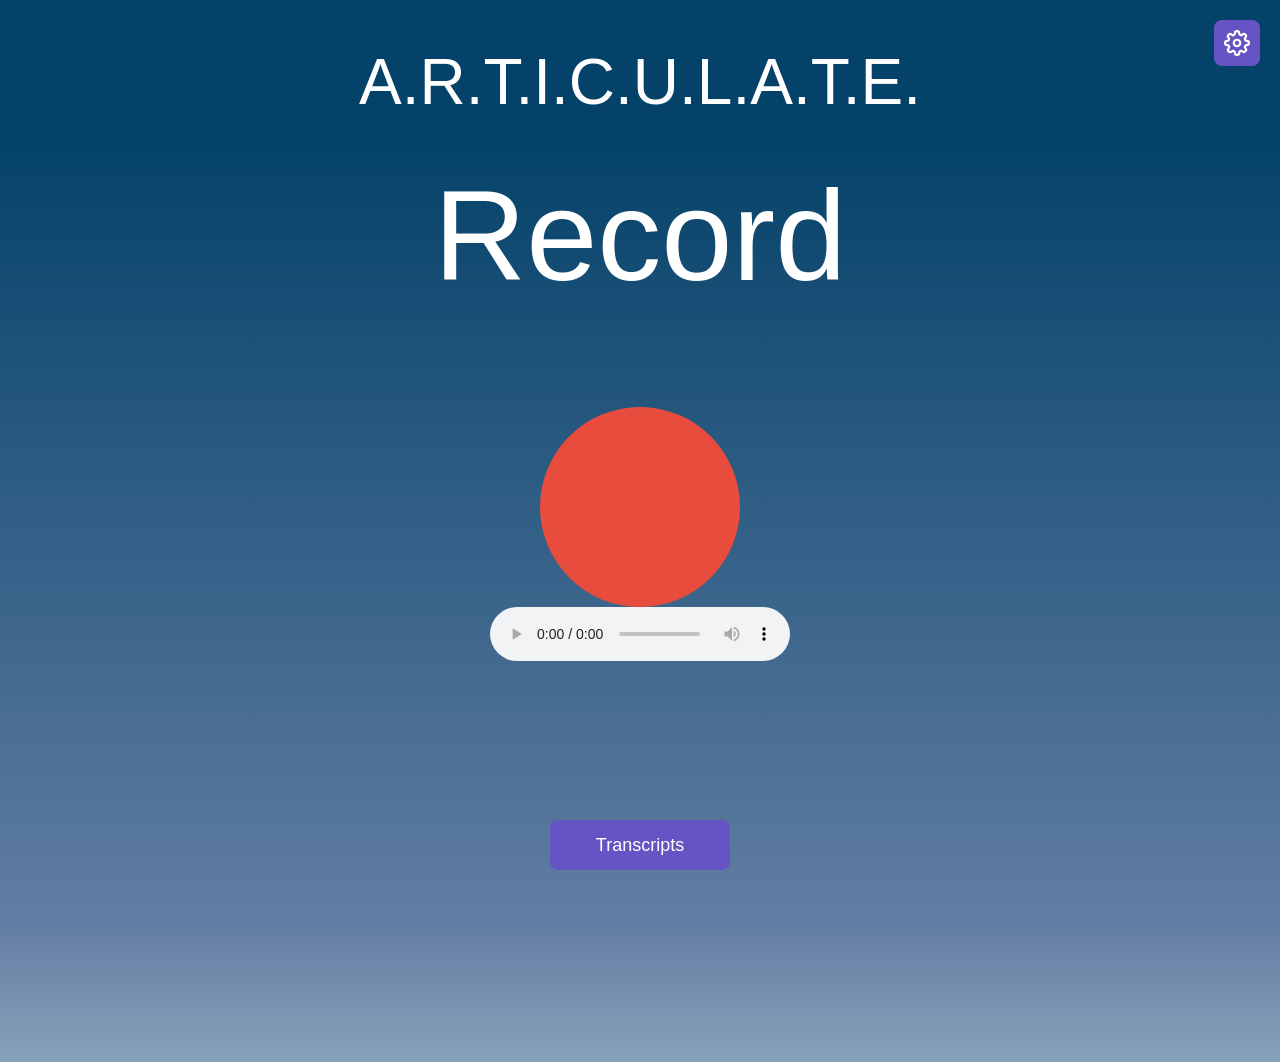
<file: mohammadsCoding.html>
<!DOCTYPE html>
<html lang="en">
<head>
  <meta charset="UTF-8">
  <meta name="viewport" content="width=device-width, initial-scale=1.0">
  <title>ARTiculate</title>
  <link href="https://fonts.googleapis.com/css2?family=Space+Mono:wght@400;700&family=DM+Sans:wght@300;400;500;600&family=Bebas+Neue&display=swap" rel="stylesheet">
  <link rel="stylesheet" href="mohammadCode.css">
</head>
<body>

  <div class="top-left-fixed">A.R.T.I.C.U.L.A.T.E.</div>

  <p class="headingone">Record</p>

  <div class="button-body">
    <button id="mic">
      <img id="myImage" src="Images/Play_Button.png" width="700">
    </button>
    <audio class="playback" controls></audio>
  </div>

  <!-- Settings icon -->
  <button class="settings-icon-button" onclick="toggleSettings()" title="Settings">
    <svg xmlns="http://www.w3.org/2000/svg" width="26" height="26" viewBox="0 0 24 24" fill="none" stroke="currentColor" stroke-width="2" stroke-linecap="round" stroke-linejoin="round">
      <circle cx="12" cy="12" r="3"></circle>
      <path d="M19.4 15a1.65 1.65 0 0 0 .33 1.82l.06.06a2 2 0 0 1-2.83 2.83l-.06-.06a1.65 1.65 0 0 0-1.82-.33 1.65 1.65 0 0 0-1 1.51V21a2 2 0 0 1-4 0v-.09A1.65 1.65 0 0 0 9 19.4a1.65 1.65 0 0 0-1.82.33l-.06.06a2 2 0 0 1-2.83-2.83l.06-.06A1.65 1.65 0 0 0 4.68 15a1.65 1.65 0 0 0-1.51-1H3a2 2 0 0 1 0-4h.09A1.65 1.65 0 0 0 4.6 9a1.65 1.65 0 0 0-.33-1.82l-.06-.06a2 2 0 0 1 2.83-2.83l.06.06A1.65 1.65 0 0 0 9 4.68a1.65 1.65 0 0 0 1-1.51V3a2 2 0 0 1 4 0v.09a1.65 1.65 0 0 0 1 1.51 1.65 1.65 0 0 0 1.82-.33l.06-.06a2 2 0 0 1 2.83 2.83l-.06.06A1.65 1.65 0 0 0 19.4 9a1.65 1.65 0 0 0 1.51 1H21a2 2 0 0 1 0 4h-.09a1.65 1.65 0 0 0-1.51 1z"></path>
    </svg>
  </button>

  <!-- Settings modal -->
  <div class="settings-overlay" id="settings-overlay" onclick="toggleSettings()"></div>
  <div class="settings-modal" id="settings-modal">
    <button class="settings-modal-close" onclick="toggleSettings()">&#x2715;</button>
    <h2 class="settings-modal-title">Settings</h2>
    <button class="settings-item">Account</button>
    <button class="settings-item">Authorization</button>
    <button class="settings-item">Safety</button>
    <button class="settings-item">Language</button>
    <button class="settings-item">Accessability</button>
    <button class="settings-item">Help</button>
    <button class="settings-item">Information</button>
  </div>

  <!-- Transcripts -->
  <div class="menu-wrapper">
    <div class="menu-box" id="menu"></div>
    <button class="menu-button" onclick="toggleMenu()">Transcripts</button>
    <div class="transcript-panel" id="transcript-panel">
      <button class="transcript-panel-close" onclick="closeTranscript()">&#x2715;</button>
      <h3 class="transcript-panel-title" id="transcript-panel-title"></h3>
      <p class="transcript-panel-content" id="transcript-panel-content">Transcript content</p>
    </div>
  </div>

  <script src="main.js"></script>
  <script>
    function toggleMenu() {
      document.getElementById('menu').classList.toggle('open');
    }

    const transcriptData = {
      'Transcript 1': 'Text for transcript 1...',
      'Transcript 2': 'Text for transcript 2...',
      'Transcript 3': 'Text for transcript 3...',
      'Transcript 4': 'Text for transcript 4...',
      'Transcript 5': 'Text for transcript 5...',
    };

    function renderMenu() {
      const menu = document.getElementById('menu');
      menu.innerHTML = '';
      Object.keys(transcriptData).forEach(name => {
        const btn = document.createElement('button');
        btn.className = 'menu-item';
        btn.textContent = name;
        btn.onclick = () => openTranscript(name);
        menu.appendChild(btn);
      });
    }
    renderMenu();

    function openTranscript(name) {
      document.getElementById('transcript-panel-title').textContent = name;
      document.getElementById('transcript-panel-content').textContent = transcriptData[name] || 'No content yet.';
      document.getElementById('transcript-panel').classList.add('open');
    }

    function closeTranscript() {
      document.getElementById('transcript-panel').classList.remove('open');
    }

    function toggleSettings() {
      document.getElementById('settings-modal').classList.toggle('open');
      document.getElementById('settings-overlay').classList.toggle('open');
    }
  </script>

</body>
</html>
</file>
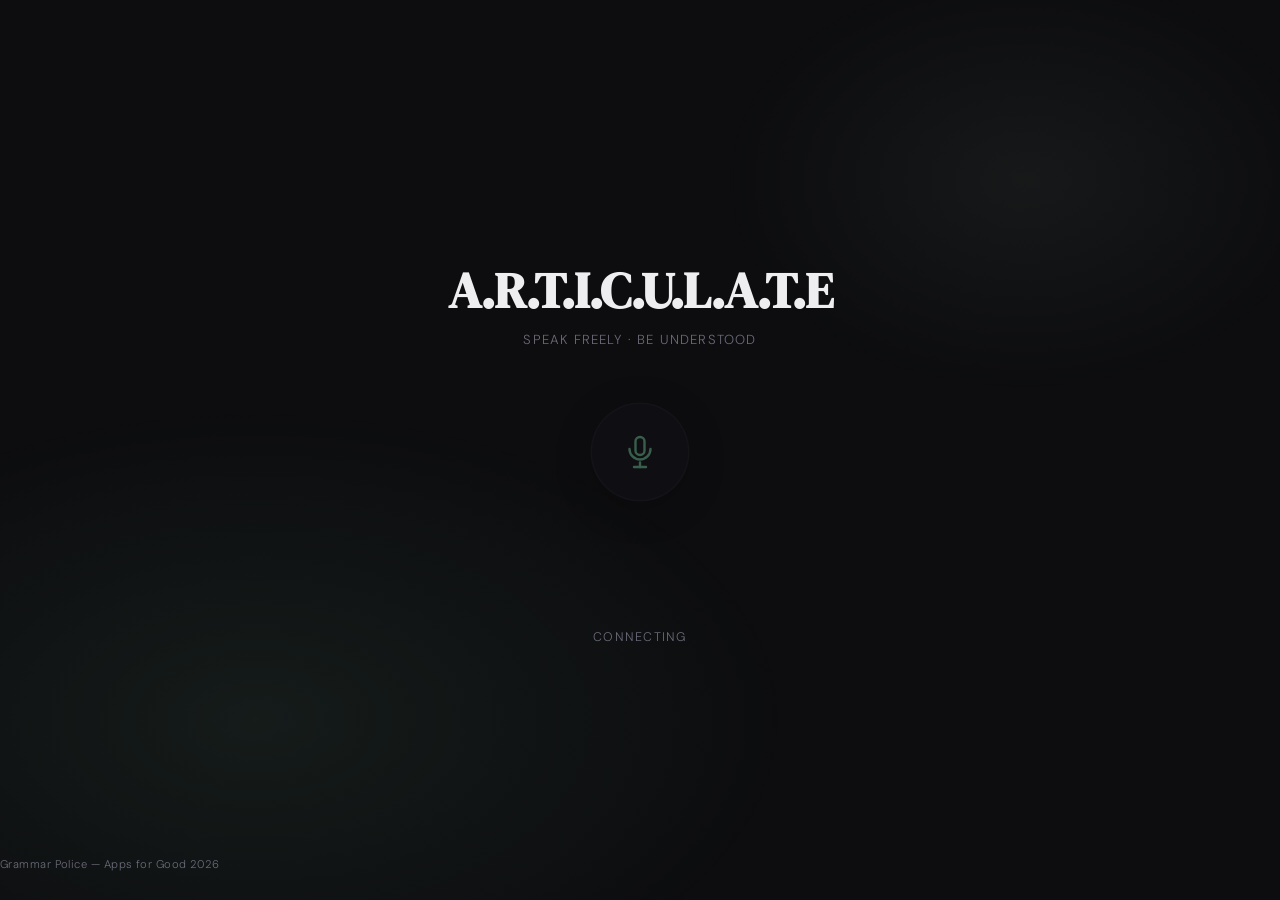
<file: preindex.html>
<!DOCTYPE html>
<html lang="en">
<head>
  <meta charset="UTF-8" />
  <meta name="viewport" content="width=device-width, initial-scale=1.0" />
  <title>A.R.T.I.C.U.L.A.T.E</title>
  <link rel="preconnect" href="https://fonts.googleapis.com">
  <link href="https://fonts.googleapis.com/css2?family=DM+Serif+Display:ital@0;1&family=DM+Sans:wght@300;400;500&display=swap" rel="stylesheet">
  <style>
    *, *::before, *::after { box-sizing: border-box; margin: 0; padding: 0; }

    :root {
      --bg:      #0d0d0f;
      --surface: #15151a;
      --ring:    #1e1e26;
      --accent:  #c8f0d8;
      --accent2: #7edba8;
      --text:    #eeeef0;
      --muted:   #6b6b7a;
      --danger:  #f08080;
    }

    html, body {
      height: 100%;
      background: var(--bg);
      color: var(--text);
      font-family: 'DM Sans', sans-serif;
      font-weight: 300;
      overflow: hidden;
    }

    body::before {
      content: '';
      position: fixed;
      inset: 0;
      background:
        radial-gradient(ellipse 60% 50% at 20% 80%, rgba(126,219,168,.07) 0%, transparent 70%),
        radial-gradient(ellipse 40% 40% at 80% 20%, rgba(200,240,216,.05) 0%, transparent 60%);
      pointer-events: none;
      z-index: 0;
    }

    .shell {
      position: relative;
      z-index: 1;
      height: 100vh;
      display: flex;
      flex-direction: column;
      align-items: center;
      justify-content: center;
    }

    .wordmark {
      font-family: 'DM Serif Display', serif;
      font-size: clamp(2rem, 5vw, 3.2rem);
      letter-spacing: -.02em;
      color: var(--text);
      margin-bottom: .35rem;
      opacity: 0;
      animation: fadeUp .8s .1s ease forwards;
    }
    .wordmark em { font-style: italic; color: var(--accent2); }

    .tagline {
      font-size: .82rem;
      color: var(--muted);
      letter-spacing: .09em;
      text-transform: uppercase;
      margin-bottom: 3.5rem;
      opacity: 0;
      animation: fadeUp .8s .25s ease forwards;
    }

    .btn-wrap {
      position: relative;
      display: flex;
      align-items: center;
      justify-content: center;
      opacity: 0;
      animation: fadeUp .8s .4s ease forwards;
    }

    .ring {
      position: absolute;
      border-radius: 50%;
      border: 1.5px solid var(--accent2);
      opacity: 0;
      pointer-events: none;
    }
    .ring-1 { width: 140px; height: 140px; }
    .ring-2 { width: 185px; height: 185px; }
    .ring-3 { width: 230px; height: 230px; }

    .recording .ring-1 { animation: pulse 2s .0s ease-out infinite; }
    .recording .ring-2 { animation: pulse 2s .4s ease-out infinite; }
    .recording .ring-3 { animation: pulse 2s .8s ease-out infinite; }

    @keyframes pulse {
      0%   { opacity: .6; transform: scale(.85); }
      100% { opacity: 0;  transform: scale(1.1); }
    }

    .btn-record {
      position: relative;
      z-index: 2;
      width: 96px;
      height: 96px;
      border-radius: 50%;
      border: none;
      cursor: pointer;
      background: var(--surface);
      box-shadow: 0 0 0 1.5px var(--ring), 0 8px 40px rgba(0,0,0,.5);
      display: flex;
      align-items: center;
      justify-content: center;
      transition: transform .18s ease, box-shadow .18s ease, background .18s ease;
      outline: none;
    }
    .btn-record:hover:not(:disabled) {
      transform: scale(1.06);
      box-shadow: 0 0 0 1.5px var(--accent2), 0 12px 48px rgba(0,0,0,.6);
    }
    .btn-record:active:not(:disabled) { transform: scale(.97); }
    .btn-record:disabled { opacity: 0.4; cursor: not-allowed; }
    .btn-record svg { width: 36px; height: 36px; }

    .icon-mic  { display: block; }
    .icon-stop { display: none;  }
    .recording .btn-record { background: #1e1015; box-shadow: 0 0 0 1.5px var(--danger), 0 12px 48px rgba(0,0,0,.6); }
    .recording .icon-mic   { display: none;  }
    .recording .icon-stop  { display: block; }

    .waveform {
      display: flex;
      align-items: center;
      gap: 3px;
      height: 28px;
      margin-top: 1.8rem;
      opacity: 0;
      transition: opacity .3s;
    }
    .waveform.visible { opacity: 1; }
    .bar { width: 3px; border-radius: 2px; background: var(--accent2); height: 6px; }
    .waveform.visible .bar:nth-child(1) { animation: wave 1.1s .0s ease-in-out infinite alternate; }
    .waveform.visible .bar:nth-child(2) { animation: wave 1.1s .1s ease-in-out infinite alternate; }
    .waveform.visible .bar:nth-child(3) { animation: wave 1.1s .2s ease-in-out infinite alternate; }
    .waveform.visible .bar:nth-child(4) { animation: wave 1.1s .3s ease-in-out infinite alternate; }
    .waveform.visible .bar:nth-child(5) { animation: wave 1.1s .4s ease-in-out infinite alternate; }
    .waveform.visible .bar:nth-child(6) { animation: wave 1.1s .3s ease-in-out infinite alternate; }
    .waveform.visible .bar:nth-child(7) { animation: wave 1.1s .2s ease-in-out infinite alternate; }
    .waveform.visible .bar:nth-child(8) { animation: wave 1.1s .1s ease-in-out infinite alternate; }
    .waveform.visible .bar:nth-child(9) { animation: wave 1.1s .0s ease-in-out infinite alternate; }

    @keyframes wave {
      from { height: 4px;  opacity: .4; }
      to   { height: 22px; opacity: 1;  }
    }

    .spinner-wrap { height: 28px; margin-top: 1.8rem; display: flex; align-items: center; justify-content: center; }
    .spinner { display: none; width: 18px; height: 18px; border: 2px solid var(--ring); border-top-color: var(--accent2); border-radius: 50%; animation: spin .8s linear infinite; }
    .spinner.visible { display: block; }
    @keyframes spin { to { transform: rotate(360deg); } }

    .status {
      margin-top: 1rem;
      font-size: .78rem;
      letter-spacing: .1em;
      text-transform: uppercase;
      color: var(--muted);
      transition: color .3s;
      opacity: 0;
      animation: fadeUp .8s .55s ease forwards;
    }
    .status.active   { color: var(--accent2); }
    .status.error    { color: var(--danger);  }
    .status.working  { color: var(--accent);  }
    .status.warming  { color: var(--muted);   }

    /* Warming up dot pulse */
    .dot-pulse::after {
      content: '';
      display: inline-block;
      animation: dots 1.5s steps(4, end) infinite;
    }
    @keyframes dots {
      0%   { content: ''; }
      25%  { content: '.'; }
      50%  { content: '..'; }
      75%  { content: '...'; }
      100% { content: ''; }
    }

    @keyframes fadeUp {
      from { opacity: 0; transform: translateY(12px); }
      to   { opacity: 1; transform: translateY(0);    }
    }

    .footer {
      position: fixed;
      bottom: 1.8rem;
      font-size: .7rem;
      color: var(--muted);
      letter-spacing: .04em;
      opacity: 0;
      animation: fadeUp .8s .7s ease forwards;
    }
  </style>
</head>
<body>

<div class="shell">
  <h1 class="wordmark">A.R.T.I.C.U.L.A.T.E</h1>
  <p class="tagline">Speak freely &middot; be understood</p>

  <div class="btn-wrap" id="btnWrap">
    <div class="ring ring-1"></div>
    <div class="ring ring-2"></div>
    <div class="ring ring-3"></div>
    <button class="btn-record" id="btn" aria-label="Start recording" disabled>
      <svg class="icon-mic" viewBox="0 0 24 24" fill="none" stroke="var(--accent2)" stroke-width="1.6" stroke-linecap="round" stroke-linejoin="round">
        <rect x="9" y="2" width="6" height="12" rx="3"/>
        <path d="M5 10a7 7 0 0 0 14 0"/>
        <line x1="12" y1="19" x2="12" y2="22"/>
        <line x1="8"  y1="22" x2="16" y2="22"/>
      </svg>
      <svg class="icon-stop" viewBox="0 0 24 24" fill="var(--danger)" stroke="none">
        <rect x="5" y="5" width="14" height="14" rx="2"/>
      </svg>
    </button>
  </div>

  <div class="waveform" id="waveform">
    <div class="bar"></div><div class="bar"></div><div class="bar"></div>
    <div class="bar"></div><div class="bar"></div><div class="bar"></div>
    <div class="bar"></div><div class="bar"></div><div class="bar"></div>
  </div>

  <div class="spinner-wrap">
    <div class="spinner" id="spinner"></div>
  </div>

  <p class="status warming dot-pulse" id="status">Connecting</p>
</div>

<p class="footer">Grammar Police &mdash; Apps for Good 2026</p>

<script>
  // Replace with your HuggingFace Space URL.
  // Format: https://YOURUSERNAME-SPACENAME.hf.space
  const SPACE_URL = "https://pineappleananas-speechcorrection.hf.space";

  const API_PATHS = {
    upload: ["/upload", "/gradio_api/upload"],
    predict: ["/call/process_audio", "/gradio_api/call/process_audio", "/call/predict", "/gradio_api/call/predict"],
  };

  const HEALTH_URL = SPACE_URL + "/";

  const btn      = document.getElementById("btn");
  const wrap     = document.getElementById("btnWrap");
  const status   = document.getElementById("status");
  const spinner  = document.getElementById("spinner");
  const waveform = document.getElementById("waveform");

  let mediaRecorder = null;
  let audioChunks   = [];
  let isRecording   = false;
  let serverReady   = false;
  let isBusy        = false;
  let healthRetries = 0;

  const MAX_HEALTH_RETRIES = 15;
  const REQUEST_TIMEOUT_MS = 20000;

  function setStatus(msg, cls) {
    status.textContent = msg;
    status.className   = "status " + (cls || "");
  }

  async function fetchWithTimeout(url, options, timeoutMs) {
    const controller = new AbortController();
    const timer = setTimeout(function() { controller.abort(); }, timeoutMs || REQUEST_TIMEOUT_MS);

    try {
      return await fetch(url, Object.assign({}, options || {}, { signal: controller.signal }));
    } finally {
      clearTimeout(timer);
    }
  }

  async function readErrorBody(res) {
    try {
      const body = await res.text();
      return body ? body.slice(0, 180) : "";
    } catch (e) {
      return "";
    }
  }

  function extractTextFromPayload(payload) {
    if (typeof payload === "string") return payload.trim() || null;

    if (Array.isArray(payload)) {
      for (const item of payload) {
        const text = extractTextFromPayload(item);
        if (text) return text;
      }
      return null;
    }

    if (!payload || typeof payload !== "object") return null;

    if (typeof payload.corrected === "string" && payload.corrected.trim()) return payload.corrected.trim();
    if (typeof payload.text === "string" && payload.text.trim()) return payload.text.trim();
    if (typeof payload.raw === "string" && payload.raw.trim()) return payload.raw.trim();

    if (Array.isArray(payload.data)) {
      for (const item of payload.data) {
        const text = extractTextFromPayload(item);
        if (text) return text;
      }
    }

    if (payload.output) {
      const outText = extractTextFromPayload(payload.output);
      if (outText) return outText;
    }

    return null;
  }

  function parseSSEPayload(resultText) {
    const lines = resultText.split("\n");
    let currentEvent = "";
    let bestText = null;
    let fallbackText = null;
    let serverError = null;
    let lastDataSnippet = null;

    for (const line of lines) {
      if (line.startsWith("event:")) {
        currentEvent = line.slice(6).trim().toLowerCase();
        continue;
      }

      if (!line.startsWith("data: ")) continue;
      const raw = line.slice(6).trim();
      if (!raw || raw === "[DONE]") continue;

      let payload;
      try {
        payload = JSON.parse(raw);
        lastDataSnippet = raw;
      } catch (e) {
        continue;
      }

      if (currentEvent === "error") {
        if (payload && typeof payload === "object" && payload.error) {
          serverError = String(payload.error);
        }
        continue;
      }

      const text = extractTextFromPayload(payload);
      if (!text) continue;

      if (currentEvent === "complete" || currentEvent === "output") {
        bestText = text;
      } else if (!fallbackText) {
        fallbackText = text;
      }
    }

    if (bestText) return { text: bestText, error: null };
    if (fallbackText) return { text: fallbackText, error: null };
    if (serverError) return { text: null, error: serverError };
    if (lastDataSnippet) {
      return { text: null, error: "No usable result from server: " + lastDataSnippet.slice(0, 140) };
    }
    return { text: null, error: "No usable result from server" };
  }

  async function postJSONWithFallback(paths, payloadOrBuilder) {
    let lastErr = null;

    for (const path of paths) {
      const candidatePayloads = typeof payloadOrBuilder === "function"
        ? payloadOrBuilder(path)
        : payloadOrBuilder;
      const payloads = Array.isArray(candidatePayloads) ? candidatePayloads : [candidatePayloads];

      for (const payload of payloads) {
        try {
          const res = await fetchWithTimeout(SPACE_URL + path, {
            method: "POST",
            headers: { "Content-Type": "application/json" },
            body: JSON.stringify(payload),
          });

          if (res.status === 404) {
            lastErr = new Error("Not found: " + path);
            break;
          }

          if (!res.ok) {
            const body = await readErrorBody(res);
            lastErr = new Error("Request failed (" + res.status + ")" + (body ? ": " + body : ""));
            continue;
          }

          const data = await res.json();
          return { path: path, data: data };
        } catch (e) {
          lastErr = e;
        }
      }
    }

    throw lastErr || new Error("No working endpoint found");
  }

  async function postFormWithFallback(paths, formData) {
    let lastErr = null;

    for (const path of paths) {
      try {
        const res = await fetchWithTimeout(SPACE_URL + path, {
          method: "POST",
          body: formData,
        });

        if (res.status === 404) {
          lastErr = new Error("Not found: " + path);
          continue;
        }

        if (!res.ok) {
          const body = await readErrorBody(res);
          throw new Error("Request failed (" + res.status + ")" + (body ? ": " + body : ""));
        }

        const data = await res.json();
        return { path: path, data: data };
      } catch (e) {
        lastErr = e;
      }
    }

    throw lastErr || new Error("No working endpoint found");
  }

  function extractUploadedFilePath(uploadData) {
    if (Array.isArray(uploadData) && uploadData[0]) {
      if (typeof uploadData[0] === "string") return uploadData[0];
      if (uploadData[0] && typeof uploadData[0] === "object") {
        if (typeof uploadData[0].path === "string") return uploadData[0].path;
        if (typeof uploadData[0].name === "string") return uploadData[0].name;
      }
    }

    if (uploadData && typeof uploadData === "object") {
      if (typeof uploadData.path === "string") return uploadData.path;
      if (typeof uploadData.file === "string") return uploadData.file;
      if (uploadData.data && Array.isArray(uploadData.data) && uploadData.data[0]) {
        if (typeof uploadData.data[0] === "string") return uploadData.data[0];
        if (uploadData.data[0] && typeof uploadData.data[0].path === "string") {
          return uploadData.data[0].path;
        }
      }
    }

    return null;
  }

  function createFileDataFromUpload(uploadData) {
    const filePath = extractUploadedFilePath(uploadData);
    if (!filePath) return null;

    if (Array.isArray(uploadData) && uploadData[0] && typeof uploadData[0] === "object") {
      const obj = uploadData[0];
      if (obj.meta && obj.meta._type === "gradio.FileData") return obj;
    }

    return {
      path: filePath,
      orig_name: "recording.webm",
      meta: { _type: "gradio.FileData" },
    };
  }

  function buildPredictPayloads(fileData, endpointPath) {
    const filePath = fileData && typeof fileData === "object" ? fileData.path : fileData;
    if (endpointPath.indexOf("process_audio") !== -1) {
      return [
        { data: [fileData] },
        { data: [{ path: filePath, orig_name: "recording.webm", meta: { _type: "gradio.FileData" } }] },
        { data: [{ path: filePath, orig_name: "recording.webm" }] },
        { data: [{ path: filePath }] },
        { data: [filePath] },
        { audio_path: fileData },
        { audio_path: { path: filePath, orig_name: "recording.webm", meta: { _type: "gradio.FileData" } } },
        { audio_path: { path: filePath, orig_name: "recording.webm" } },
        { audio_path: filePath },
      ];
    }

    return [
      { data: [{ path: filePath }] },
      { data: [filePath] },
    ];
  }

  function resultPathFromPredictPath(predictPath, eventId) {
    return predictPath + "/" + eventId;
  }

  async function getTextWithFallback(paths) {
    let lastErr = null;

    for (const path of paths) {
      try {
        const res = await fetchWithTimeout(SPACE_URL + path, {}, 30000);

        if (res.status === 404) {
          lastErr = new Error("Not found: " + path);
          continue;
        }

        if (!res.ok) {
          const body = await readErrorBody(res);
          throw new Error("Request failed (" + res.status + ")" + (body ? ": " + body : ""));
        }

        return await res.text();
      } catch (e) {
        lastErr = e;
      }
    }

    throw lastErr || new Error("No working endpoint found");
  }

  function waitForServer() {
    fetchWithTimeout(HEALTH_URL, {}, 8000)
      .then(function(res) {
        if (res.ok) {
          serverReady  = true;
          btn.disabled = false;
          healthRetries = 0;
          setStatus("Tap to speak");
        } else {
          healthRetries += 1;
          if (healthRetries >= MAX_HEALTH_RETRIES) {
            setStatus("Server unavailable", "error");
            return;
          }
          setTimeout(waitForServer, 4000);
        }
      })
      .catch(function() {
        healthRetries += 1;
        if (healthRetries >= MAX_HEALTH_RETRIES) {
          setStatus("Server unavailable", "error");
          return;
        }
        setTimeout(waitForServer, 4000);
      });
  }

  window.addEventListener("load", function() {
    waitForServer();
  });

  async function startRecording() {
    try {
      if (!navigator.mediaDevices || !navigator.mediaDevices.getUserMedia || !window.MediaRecorder) {
        setStatus("Browser does not support recording", "error");
        return;
      }

      const stream  = await navigator.mediaDevices.getUserMedia({ audio: true });
      audioChunks   = [];
      mediaRecorder = new MediaRecorder(stream);

      mediaRecorder.ondataavailable = function(e) {
        if (e.data.size > 0) audioChunks.push(e.data);
      };
      mediaRecorder.onstop = handleStop;
      mediaRecorder.start();

      isRecording = true;
      wrap.classList.add("recording");
      waveform.classList.add("visible");
      setStatus("Recording...", "active");

    } catch (err) {
      setStatus("Microphone access denied", "error");
    }
  }

  function stopRecording() {
    if (mediaRecorder && isRecording) {
      mediaRecorder.stop();
      mediaRecorder.stream.getTracks().forEach(function(t) { t.stop(); });
      isRecording = false;
      wrap.classList.remove("recording");
      waveform.classList.remove("visible");
    }
  }

  async function handleStop() {
    if (isBusy) return;
    isBusy = true;
    btn.disabled = true;
    spinner.classList.add("visible");
    setStatus("Processing...", "working");

    const blob = new Blob(audioChunks, { type: "audio/webm" });
    if (!blob || blob.size === 0) {
      spinner.classList.remove("visible");
      setStatus("No audio captured", "error");
      isBusy = false;
      btn.disabled = !serverReady;
      return;
    }

    // Gradio API: first POST to get an event_id, then GET the result.
    try {
      const formData = new FormData();
      formData.append("files", blob, "recording.webm");

      // Step 1: upload the audio file to the Space.
      const uploadCall = await postFormWithFallback(API_PATHS.upload, formData);
      const uploadData = uploadCall.data;
      const fileData = createFileDataFromUpload(uploadData);
      if (!fileData) {
        throw new Error("Upload response missing file path");
      }

      // Step 2: call the predict endpoint with the uploaded file path.
      const predictCall = await postJSONWithFallback(API_PATHS.predict, function(path) {
        return buildPredictPayloads(fileData, path);
      });
      const predictData = predictCall.data;
      const eventId     = predictData.event_id;
      if (!eventId) throw new Error("Predict response missing event id");

      // Step 3: poll for the result.
      const resultPaths = [
        resultPathFromPredictPath(predictCall.path, eventId),
        "/call/process_audio/" + eventId,
        "/gradio_api/call/process_audio/" + eventId,
        "/call/predict/" + eventId,
        "/gradio_api/call/predict/" + eventId,
      ];
      const resultText = await getTextWithFallback(resultPaths);

      const parsed = parseSSEPayload(resultText);
      if (!parsed.text) {
        throw new Error(parsed.error || "No usable result from server");
      }
      const corrected = parsed.text;

      spinner.classList.remove("visible");
      setStatus("Speaking...", "active");

      if (!window.speechSynthesis || typeof window.SpeechSynthesisUtterance !== "function") {
        setStatus("Done (speech unsupported)", "error");
      } else {
        const utterance = new SpeechSynthesisUtterance(corrected);
        utterance.lang  = "en-US";
        utterance.rate  = 0.95;
        utterance.onend = function() { setStatus("Tap to speak"); };
        window.speechSynthesis.cancel();
        window.speechSynthesis.speak(utterance);
      }

    } catch (err) {
      spinner.classList.remove("visible");
      const msg = err && err.message ? err.message : "Unexpected failure";
      setStatus(msg, "error");
      console.error(err);
      setTimeout(function() { setStatus("Tap to speak"); }, 3000);
    } finally {
      isBusy = false;
      btn.disabled = !serverReady;
    }
  }

  btn.addEventListener("click", function() {
    if (!serverReady || isBusy) return;
    if (isRecording) {
      stopRecording();
    } else {
      startRecording();
    }
  });

</script>

</body>
</html>
</file>
<file: mohammadCode.css>
@charset "UTF-8";

/* General body — gradient background */
body {
  background: #044269;
  background: linear-gradient(180deg, rgba(4,66,105,1) 13%, rgba(98,125,163,1) 87%, rgba(136,162,186,1) 100%);
  margin: 0;
  padding: 0;
  height: 100vh;
  width: 100vw;
  position: relative;
  overflow: hidden;
}

/* A.R.T.I.C.U.L.A.T.E. logo — upper left */
.top-left-fixed {
  position: fixed;
  top: 5vh;
  left: 50%;
  transform: translateX(-50%);
  z-index: 1000;
  font-size: 5vw;
  color: rgb(255, 255, 255);
  font-family: Verdana, Geneva, sans-serif;
  white-space: nowrap;
}

/* "Record" heading */
.headingone {
  text-align: center;
  color: rgb(255, 255, 255);
  font-size: 10vw;
  margin-top: 18vh;
  margin-bottom: 0;
  font-family: Verdana, Geneva, sans-serif;
}

/* Centered container for the record button */
.button-body {
  display: flex;
  flex-direction: column;
  justify-content: center;
  align-items: center;
  width: 100vw;
  height: 50vh;
}

.button-body:active {
  transform: scale(0.97);
}

/* Strip default button styles from the mic button */
#mic {
  background: #e74c3c;
  border: none;
  padding: 0;
  cursor: pointer;
  display: flex;
  align-items: center;
  justify-content: center;
  width: 200px;
  height: 200px;
  border-radius: 50%;
  transition: background 0.2s;
}

#mic:hover {
  background: #c0392b;
}

#mic.is-recording {
  background: #27ae60;
}

/* Hide the image while using the CSS circle placeholder */
#myImage {
  display: none;
}

/* Transcripts button + panel — bottom center */
.menu-wrapper {
  position: fixed;
  bottom: 30px;
  left: 50%;
  transform: translateX(-50%);
  display: flex;
  flex-direction: column;
  align-items: center;
  gap: 0;
}

.menu-button {
  width: 180px;
  height: 50px;
  background: #6653c4;
  color: white;
  border: none;
  border-radius: 8px;
  font-size: 18px;
  cursor: pointer;
  transition: background 0.2s;
}

.menu-button:hover {
  background: #4932bc;
}

.menu-box {
  display: none;
  position: absolute;
  bottom: 60px;
  left: 50%;
  transform: translateX(-50%);
  width: 250px;
  background: #5d6a8e;
  border-radius: 12px;
  padding: 20px;
  flex-direction: column;
  gap: 10px;
  max-height: 0;
  overflow: hidden;
  transition: max-height 300ms ease;
}

.menu-box.open {
  max-height: 50vh;
  overflow-y: auto;
  display: flex;
}

.menu-item {
  width: 100%;
  padding: 12px;
  background: #044269;
  color: white;
  border: none;
  border-radius: 6px;
  font-size: 16px;
  cursor: pointer;
  transition: background 0.2s;
}

.menu-item:hover {
  background: #e74c3c;
}

.transcript-panel {
  display: none;
  position: absolute;
  bottom: 60px;
  left: 50%;
  transform: translateX(-50%);
  width: 250px;
  max-height: 30vh;
  background: #5d6a8e;
  border-radius: 12px;
  padding: 20px;
  flex-direction: column;
  gap: 10px;
  overflow-y: auto;
  z-index: 10;
}

.transcript-panel.open {
  display: flex;
}

.transcript-panel-close {
  position: absolute;
  top: 10px;
  right: 12px;
  background: none;
  border: none;
  color: #aaa;
  font-size: 16px;
  cursor: pointer;
}

.transcript-panel-close:hover {
  color: white;
}

.transcript-panel-title {
  color: white;
  font-size: 16px;
  margin: 0 0 8px 0;
}

.transcript-panel-content {
  color: #ccc;
  font-size: 14px;
  line-height: 1.6;
}

/* Settings icon — upper right */
.settings-icon-button {
  position: fixed;
  top: 20px;
  right: 20px;
  background: #6653c4;
  color: white;
  border: none;
  border-radius: 8px;
  width: 46px;
  height: 46px;
  display: flex;
  align-items: center;
  justify-content: center;
  cursor: pointer;
  transition: background 0.2s;
  z-index: 100;
}

.settings-icon-button:hover {
  background: #4932bc;
}

.settings-overlay {
  display: none;
  position: fixed;
  inset: 0;
  background: rgba(0, 0, 0, 0.5);
  z-index: 200;
}

.settings-overlay.open {
  display: block;
}

.settings-modal {
  display: none;
  position: fixed;
  top: 50%;
  left: 50%;
  transform: translate(-50%, -50%);
  width: 320px;
  min-height: 200px;
  max-height: 80vh;
  overflow-y: auto;
  background: #5d6a8e;
  border-radius: 12px;
  padding: 30px;
  flex-direction: column;
  gap: 10px;
  z-index: 300;
}

.settings-modal.open {
  display: flex;
}

.settings-modal-title {
  color: white;
  font-size: 20px;
  margin: 0 0 10px 0;
}

.settings-modal-close {
  position: absolute;
  top: 12px;
  right: 14px;
  background: none;
  border: none;
  color: #aaa;
  font-size: 18px;
  cursor: pointer;
}

.settings-modal-close:hover {
  color: white;
}

.settings-item {
  width: 100%;
  padding: 20px 12px;
  background: #044269;
  color: white;
  border: none;
  border-radius: 6px;
  font-size: 16px;
  cursor: pointer;
  transition: background 0.2s;
}

.settings-item:hover {
  background: #e74c3c;
}
</file>
